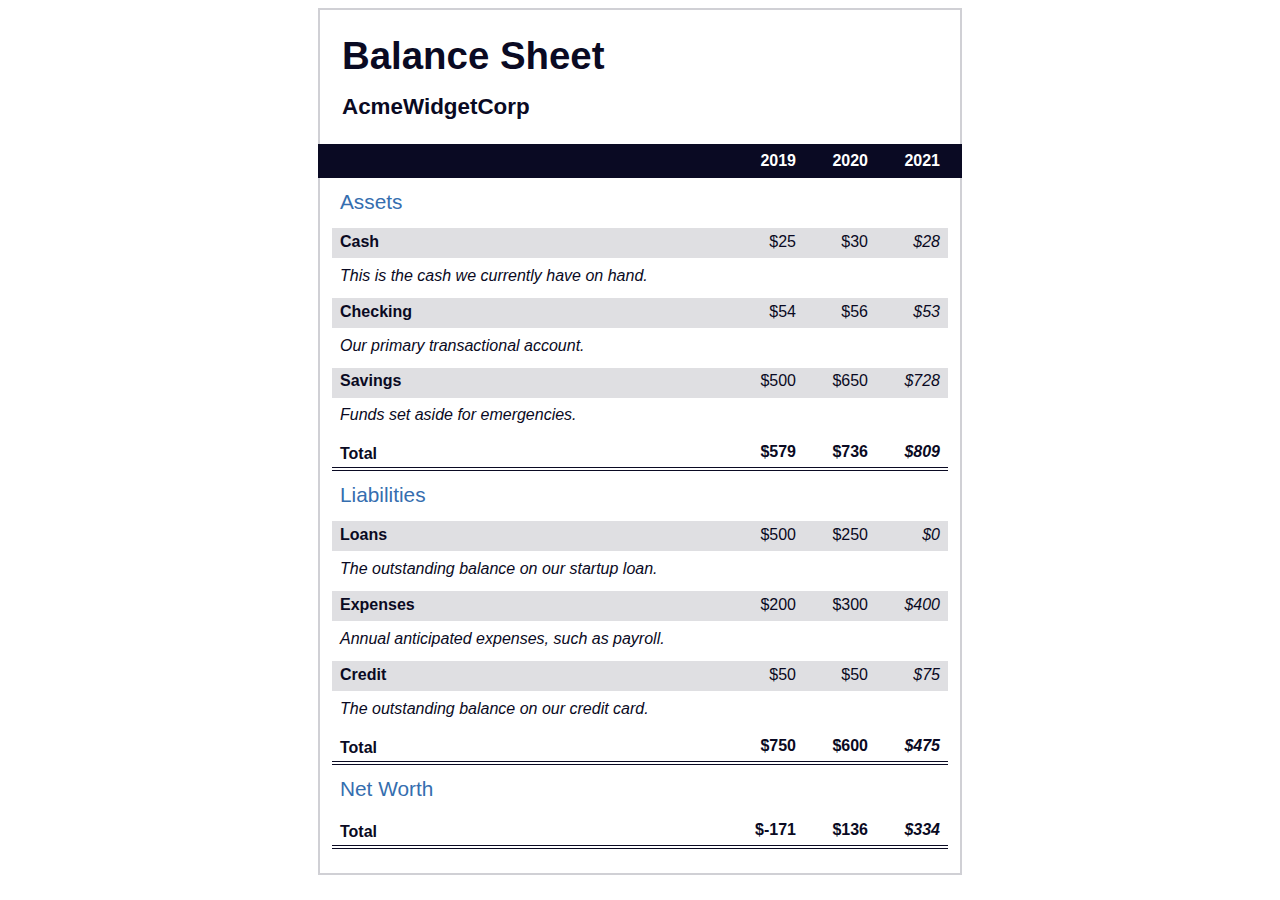
<file: new-web-response/balance sheet/index.html>
<!DOCTYPE html>
<html>
  <head>
    <meta charset="UTF-8">
    <meta name="viewport" content="width=device-width, initial-scale=1.0">
    <title>Balance Sheet</title>
    <link rel="stylesheet" type="text/css" href="./styles.css">
  </head>
  <body>
    <main>
      <section>
        <h1>
          <span class="flex">
            <span>AcmeWidgetCorp</span>
            <span>Balance Sheet</span>
          </span>
        </h1>
        <div id="years" aria-hidden="true">
          <span class="year">2019</span>
          <span class="year">2020</span>
          <span class="year">2021</span>
        </div>
        <div class="table-wrap">
          <table>
            <caption>Assets</caption>
            <thead>
              <tr>
                <td></td>
                <th><span class="sr-only year">2019</span></th>
                <th><span class="sr-only year">2020</span></th>
                <th class="current"><span class="sr-only year">2021</span></th>
              </tr>
            </thead>
            <tbody>
              <tr class="data">
                <th>Cash <span class="description">This is the cash we currently have on hand.</span></th>
                <td>$25</td>
                <td>$30</td>
                <td class="current">$28</td>
              </tr>
              <tr class="data">
                <th>Checking <span class="description">Our primary transactional account.</span></th>
                <td>$54</td>
                <td>$56</td>
                <td class="current">$53</td>
              </tr>
              <tr class="data">
                <th>Savings <span class="description">Funds set aside for emergencies.</span></th>
                <td>$500</td>
                <td>$650</td>
                <td class="current">$728</td>
              </tr>
              <tr class="total">
                <th>Total <span class="sr-only">Assets</span></th>
                <td>$579</td>
                <td>$736</td>
                <td class="current">$809</td>
              </tr>
            </tbody>
          </table>
          <table>
            <caption>Liabilities</caption>
            <thead>
              <tr>
              <td></td>
              <th><span class="sr-only">2019</span></th>
              <th><span class="sr-only">2020</span></th>
              <th><span class="sr-only">2021</span></th>
              </tr>
            </thead>
            <tbody>
              <tr class="data">
                <th>Loans <span class="description">The outstanding balance on our startup loan.</span></th>
                <td>$500</td>
                <td>$250</td>
                <td class="current">$0</td>
              </tr>
              <tr class="data">
                <th>Expenses <span class="description">Annual anticipated expenses, such as payroll.</span></th>
                <td>$200</td>
                <td>$300</td>
                <td class="current">$400</td>
              </tr>
              <tr class="data">
                <th>Credit <span class="description">The outstanding balance on our credit card.</span></th>
                <td>$50</td>
                <td>$50</td>
                <td class="current">$75</td>
              </tr>
              <tr class="total">
                <th>Total <span class="sr-only">Liabilities</span></th>
                <td>$750</td>
                <td>$600</td>
                <td class="current">$475</td>
              </tr>
            </tbody>
          </table>
          <table>
            <caption>Net Worth</caption>
            <thead>
              <tr>
              <td></td>
              <th><span class="sr-only">2019</span></th>
              <th><span class="sr-only">2020</span></th>
              <th><span class="sr-only">2021</span></th>
              </tr>
            </thead>
            <tbody>
              <tr class="total">
                <th>Total <span class="sr-only">Net Worth</span></th>
                <td>$-171</td>
                <td>$136</td>
                <td class="current">$334</td>
              </tr>
            </tbody>
          </table>
        </div>
      </section>
    </main>
  </body>
</html>
</file>
<file: new-web-response/balance sheet/styles.css>
span[class~="sr-only"] {
  border: 0 !important;
  clip: rect(1px, 1px, 1px, 1px) !important;
  clip-path: inset(50%) !important;
  -webkit-clip-path: inset(50%) !important;
  height: 1px !important;
  width: 1px !important;
  position: absolute !important;
  overflow: hidden !important;
  white-space: nowrap !important;
  padding: 0 !important;
  margin: -1px !important;
}

html {
  box-sizing: border-box;
}

body {
  font-family: sans-serif;
  color: #0a0a23;
}

h1 {
  max-width: 37.25rem;
  margin: 0 auto;
  padding: 1.5rem 1.25rem;
}

h1 .flex {
  display: flex;
  flex-direction: column-reverse;
  gap: 1rem;
}

h1 .flex span:first-of-type {
  font-size: 0.7em;
}

h1 .flex span:last-of-type {
  font-size: 1.2em;
}

section {
  max-width: 40rem;
  margin: 0 auto;
  border: 2px solid #d0d0d5;
}

#years {
  display: flex;
  justify-content: flex-end;
  position: sticky;
  top: 0;
  background: #0a0a23;
  color: #fff;
  z-index: 999;
  padding: 0.5rem calc(1.25rem + 2px) 0.5rem 0;
  margin: 0 -2px;
}

#years span[class] {
  font-weight: bold;
  width: 4.5rem;
  text-align: right;
}

.table-wrap {
  padding: 0 0.75rem 1.5rem 0.75rem;
}

table {
  border-collapse: collapse;
  border: 0;
  width: 100%;
  position: relative;
  margin-top: 3rem;
}

table caption {
  color: #356eaf;
  font-size: 1.3em;
  font-weight: normal;
  position: absolute;
  top: -2.25rem;
  left: 0.5rem;
}

tbody td {
  width: 100vw;
  min-width: 4rem;
  max-width: 4rem;
}

tbody th {
  width: calc(100% - 12rem);
}

tr[class="total"] {
  border-bottom: 4px double #0a0a23;
  font-weight: bold;
}

tr[class="total"] th {
  text-align: left;
  padding: 0.5rem 0 0.25rem 0.5rem;
}

tr.total td {
  text-align: right;
  padding: 0 0.25rem;
}

tr.total td:nth-of-type(3) {
  padding-right: 0.5rem;
}

tr.total:hover {
  background-color: #99c9ff;
}

td.current {
  font-style: italic;
}

tr.data {
  background-image: linear-gradient(to bottom, #dfdfe2 1.845rem, white 1.845rem);
}

tr.data th {
  text-align: left;
  padding-top: 0.3rem;
  padding-left: 0.5rem;
}

tr.data th .description {
  display: block;
  font-weight: normal;
  font-style: italic;
  padding: 1rem 0 0.75rem;
  margin-right: -13.5rem;
}

tr.data td {
  vertical-align: top;
  padding: 0.3rem 0.25rem 0;
  text-align: right;
}
tr.data td:last-of-type{
  padding-right:0.5rem;
}
</file>
